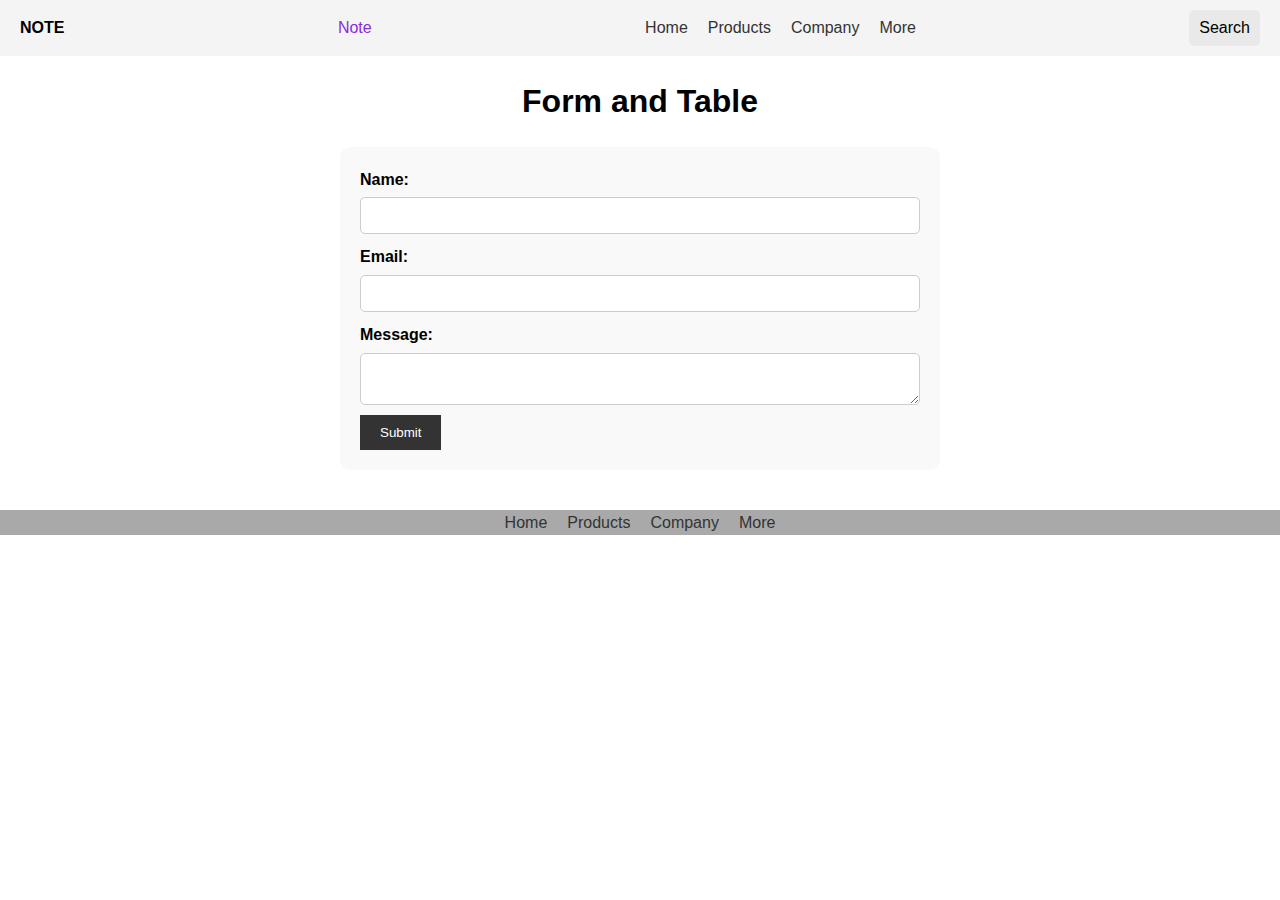
<file: index.html>
<!DOCTYPE html>
<html lang="en">
<head>
    <meta charset="UTF-8">
    <meta name="viewport" content="width=device-width, initial-scale=1.0">
    <title>Form and Table Page</title>
    <link rel="stylesheet" href="task1.css">
</head>
<body>
    <header>
        <div class="logo">NOTE</div>
        <div class="company-name">Note</div>
        <nav>
            <ul>
                <li><a href="index.html">Home</a></li>
                <li><a href="#">Products</a></li>
                <li><a href="#">Company</a></li>
                <li><a href="form.html">More</a></li>
            </ul>
        </nav>
        <div class="search">Search</div>
    </header>
    <main>
        <h1>Form and Table</h1>
        <div class="form-container">
            <form>
                <label for="name">Name:</label>
                <input type="text" id="name" name="name">
                
                <label for="email">Email:</label>
                <input type="email" id="email" name="email">
                
                <label for="message">Message:</label>
                <textarea id="message" name="message"></textarea>
                
                <button type="submit">Submit</button>
            </form>
        </div>
        </div>
    </main>
    <footer>
        <nav>
            <ul>
                <li><a href="task1.html">Home</a></li>
                <li><a href="#">Products</a></li>
                <li><a href="#">Company</a></li>
                <li><a href="index.html">More</a></li>
            </ul>
        </nav>
    </footer>
</body>
</html>
</file>
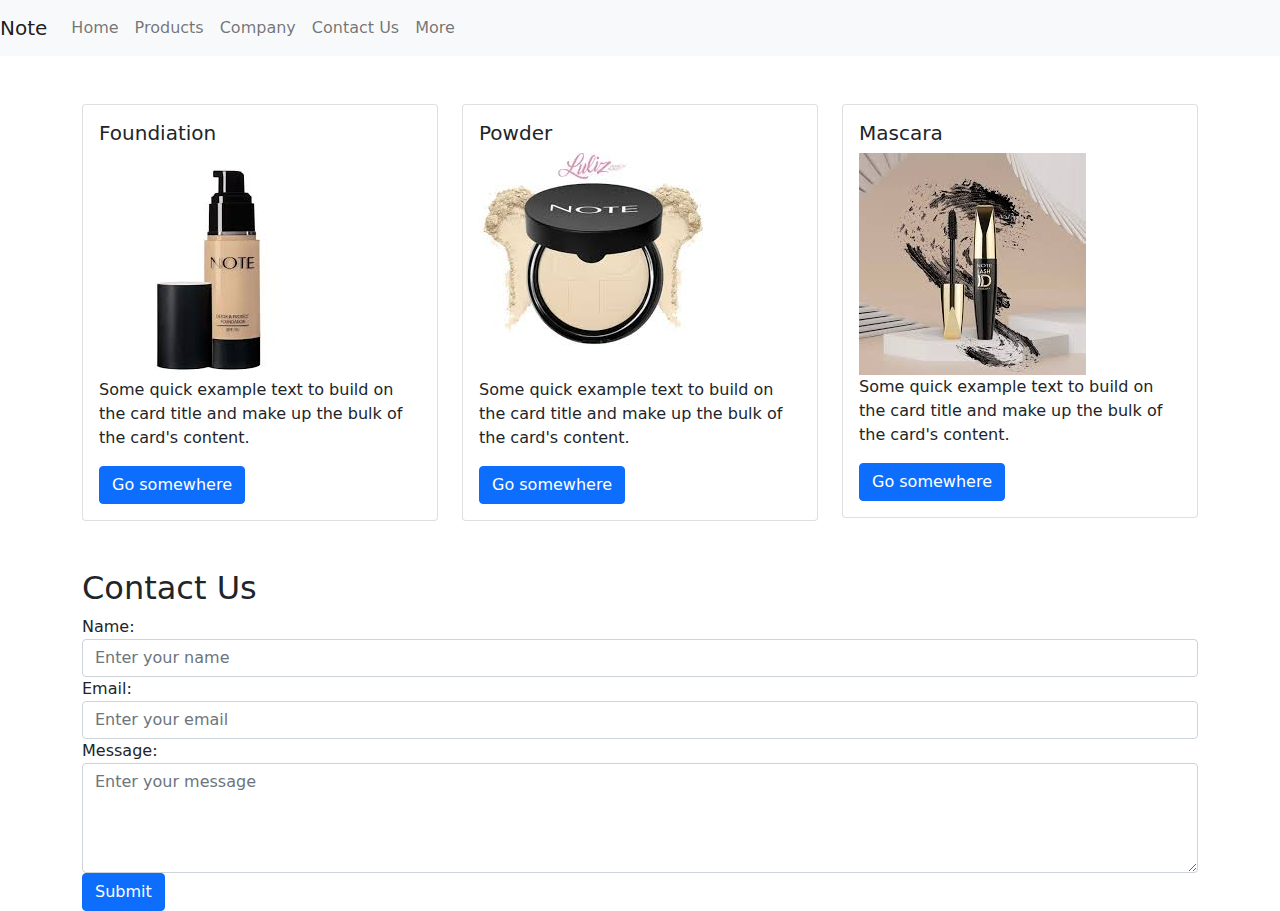
<file: contactus.html>
<!DOCTYPE html>
<html lang="en">
<head>
    <meta charset="UTF-8">
    <meta name="viewport" content="width=device-width, initial-scale=1.0">
    <title>Contact Us</title>
    <link href="bootstrap-5.0.2-dist/css/bootstrap.min.css" rel="stylesheet">
</head>
<body>
<nav class="navbar navbar-expand-lg navbar-light bg-light">
    <a class="navbar-brand" href="#">Note</a>
    <button class="navbar-toggler" type="button" data-toggle="collapse" data-target="#navbarNav" aria-controls="navbarNav" aria-expanded="false" aria-label="Toggle navigation">
        <span class="navbar-toggler-icon"></span>
    </button>
    <div class="collapse navbar-collapse" id="navbarNav">
        <ul class="navbar-nav ml-auto">
            <li class="nav-item">
                <a class="nav-link" href="task1.html">Home</a>
            </li>
            <li class="nav-item">
                <a class="nav-link" href="#">Products</a>
            </li>
            <li class="nav-item">
                <a class="nav-link" href="#">Company</a>
            </li>
            <li class="nav-item active">
                <a class="nav-link" href="#">Contact Us</a>
            </li>
            <li class="nav-item active">
                <a class="nav-link" href="index.html">More</a>
            </li>
        </ul>
    </div>
</nav>

<div class="container mt-5">
    <div class="row">
        <div class="col-md-4">
            <div class="card">
                <div class="card-body">
                    <h5 class="card-title">Foundiation</h5>
                    <img src="download (1).jfif" alt="">
                    <p class="card-text">Some quick example text to build on the card title and make up the bulk of the card's content.</p>
                    <a href="#" class="btn btn-primary">Go somewhere</a>
                </div>
            </div>
        </div>
        <div class="col-md-4">
            <div class="card">
                <div class="card-body">
                    <h5 class="card-title">Powder</h5>
                    <img src="download.jfif" alt="">
                    <p class="card-text">Some quick example text to build on the card title and make up the bulk of the card's content.</p>
                    <a href="#" class="btn btn-primary">Go somewhere</a>
                </div>
            </div>
        </div>
        <div class="col-md-4">
            <div class="card">
                <div class="card-body">
                    <h5 class="card-title">Mascara</h5>
                    <img src="images.jfif" alt="">
                    <p class="card-text">Some quick example text to build on the card title and make up the bulk of the card's content.</p>
                    <a href="#" class="btn btn-primary">Go somewhere</a>
                </div>
            </div>
        </div>
    </div>
</div>
<div class="container mt-5">
    <h2>Contact Us</h2>
    <form>
        <div class="form-group">
            <label for="name">Name:</label>
            <input type="text" class="form-control" id="name" placeholder="Enter your name" required>
        </div>
        <div class="form-group">
            <label for="email">Email:</label>
            <input type="email" class="form-control" id="email" placeholder="Enter your email" required>
        </div>
        <div class="form-group">
            <label for="message">Message:</label>
            <textarea class="form-control" id="message" rows="4" placeholder="Enter your message" required></textarea>
        </div>
        <button type="submit" class="btn btn-primary">Submit</button>
    </form>
</div>


<script src="https://code.jquery.com/jquery-3.5.1.slim.min.js"></script>
<script src="https://cdn.jsdelivr.net/npm/@popperjs/core@2.9.2/dist/umd/popper.min.js"></script>
<script src="https://maxcdn.bootstrapcdn.com/bootstrap/4.5.2/js/bootstrap.min.js"></script>
</body>
</html>
</file>
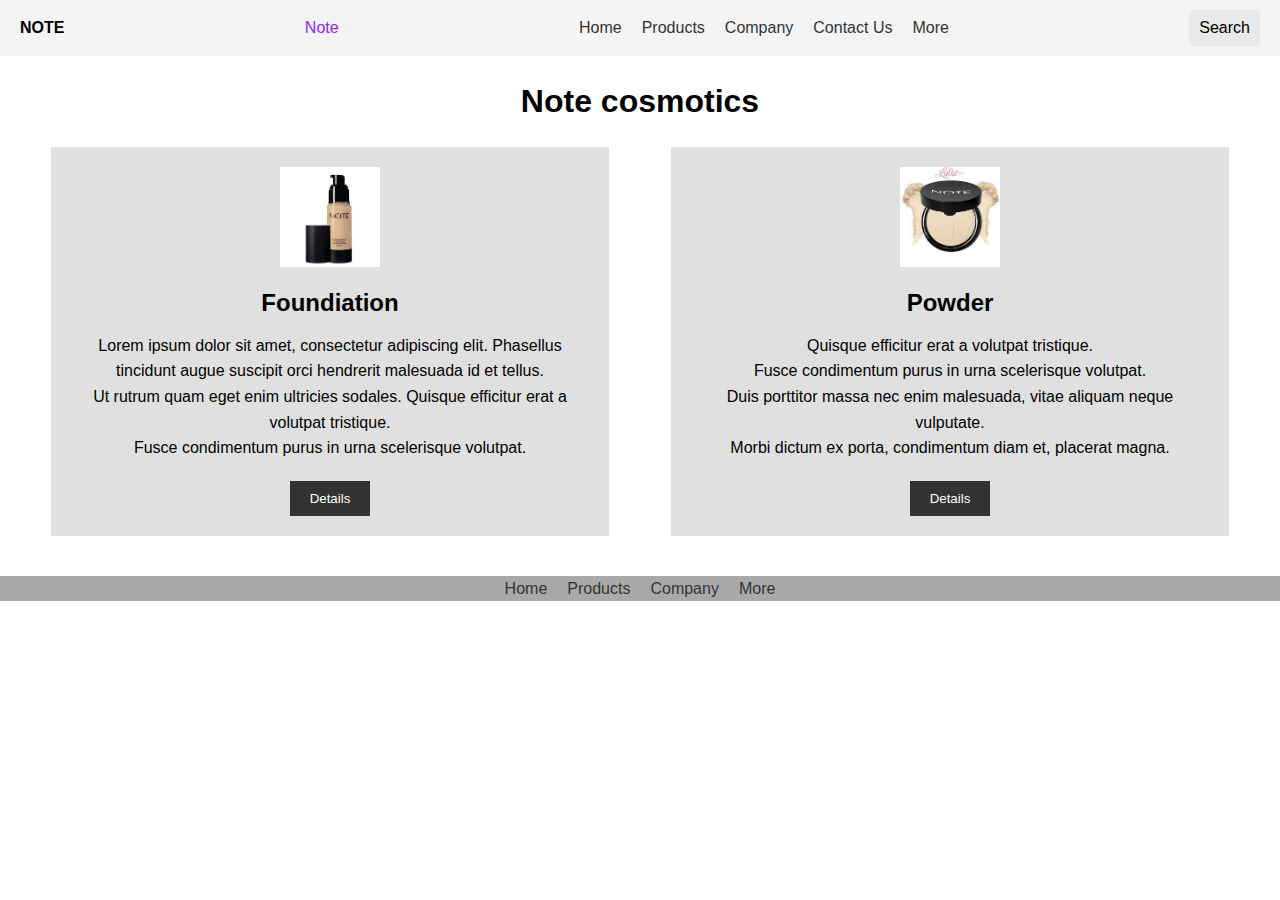
<file: task1.html>
<!DOCTYPE html>
<html lang="en">
<head>
    <meta charset="UTF-8">
    <meta name="viewport" content="width=device-width, initial-scale=1.0">
    <title>Makeup</title>
    <link rel="stylesheet" href="task1.css">
</head>
<body>
    <header>
        <div class="logo">NOTE</div>
        <div class="company-name">Note</div>
        <nav>
            <ul>
                <li><a href="task1.html">Home</a></li>
                <li><a href="#">Products</a></li>
                <li><a href="#">Company</a></li>
                <li><a href="contactus.html">Contact Us</a></li>
                <li><a href="index.html">More</a></li>
            </ul>
        </nav>
        <div class="search">Search</div>
    </header>
    <main>
        <h1>Note cosmotics</h1>
        <div class="container">
            <div class="box">
                <img src="download (1).jfif" alt="Placeholder Image">
                <h2>Foundiation</h2>
                <p>Lorem ipsum dolor sit amet, consectetur adipiscing elit. Phasellus
                    <br> tincidunt augue suscipit orci hendrerit malesuada id et tellus. <br>
                     Ut rutrum quam eget enim ultricies sodales. Quisque efficitur erat a volutpat tristique. <br>
                      Fusce condimentum purus in urna scelerisque volutpat.</p>
                <button>Details</button>
            </div>
            <div class="box">
                <img src="download.jfif" alt="Placeholder Image">
                <h2>Powder</h2>
                <p>Quisque efficitur erat a volutpat tristique. <br>
                     Fusce condimentum purus in urna scelerisque volutpat. <br>
                      Duis porttitor massa nec enim malesuada, vitae aliquam neque vulputate. <br>
                       Morbi dictum ex porta, condimentum diam et, placerat magna.</p>
                <button>Details</button>
            </div>
        </div>
       
    </main>
    <footer>
      
        <nav>
            <ul>
                <li><a href="#">Home</a></li>
                <li><a href="#">Products</a></li>
                <li><a href="#">Company</a></li>
                <li><a href="#">More</a></li>
            </ul>
        </nav>
    </footer>
</body>
</html>
</file>
<file: task1.css>
* {
    margin: 0;
    padding: 0;
    box-sizing: border-box;
}

body {
    font-family: Arial, sans-serif;
    line-height: 1.6;
}

header {
    display: flex;
    align-items: center;
    justify-content: space-between;
    background-color: #f4f4f4;
    padding: 10px 20px;
}

header .logo {
    font-weight: bold;
    
}

header .company-name {
    margin-left: 10px;
    color: blueviolet;
}

header nav ul {
    list-style: none;
    display: flex;
}

header nav ul li {
    margin: 0 10px;
}

header nav ul li a {
    text-decoration: none;
    color: #333;
}

header .search {
    background-color: #e9e9e9;
    padding: 5px 10px;
    border-radius: 5px;
}

main {
    padding: 20px;
}

main h1 {
    text-align: center;
    margin-bottom: 20px;
}

.container {
    display: flex;
    justify-content: space-around;
    margin-bottom: 20px;
}

.box {
    background-color: #e0e0e0;
    padding: 20px;
    text-align: center;
    width: 45%;
}

.box img {
    width: 100px;
    height: 100px;
    margin-bottom: 10px;
}

.box h2 {
    margin-bottom: 10px;
}

.box p {
    margin-bottom: 20px;
}

.box button {
    padding: 10px 20px;
    background-color: #333;
    color: #fff;
    border: none;
    cursor: pointer;
}



footer nav ul {
    list-style: none;
    display: flex;
    justify-content: center;
    background-color: darkgrey;
}

footer nav ul li {
    margin: 0 10px;
    background-color: darkgray;
}

footer nav ul li a {
    text-decoration: none;
    color: #333;
}

.form-container {
    margin: 20px auto;
    max-width: 600px;
    padding: 20px;
    background-color: #f9f9f9;
    border-radius: 10px;
}

.form-container form {
    display: flex;
    flex-direction: column;
}

.form-container label {
    margin-bottom: 5px;
    font-weight: bold;
}

.form-container input,
.form-container textarea {
    margin-bottom: 10px;
    padding: 10px;
    border: 1px solid #ccc;
    border-radius: 5px;
}

.form-container button {
    padding: 10px 20px;
    background-color: #333;
    color: #fff;
    border: none;
    cursor: pointer;
    align-self: flex-start;
}

.table-container {
    margin: 20px auto;
    max-width: 800px;
}

.table-container table {
    width: 100%;
    border-collapse: collapse;
}

.table-container th,
.table-container td {
    padding: 10px;
    border: 1px solid #ccc;
    text-align: left;
}

.table-container th {
    background-color: #f4f4f4;
}

.table-container tr:nth-child(even) {
    background-color: #f9f9f9;
}
</file>
